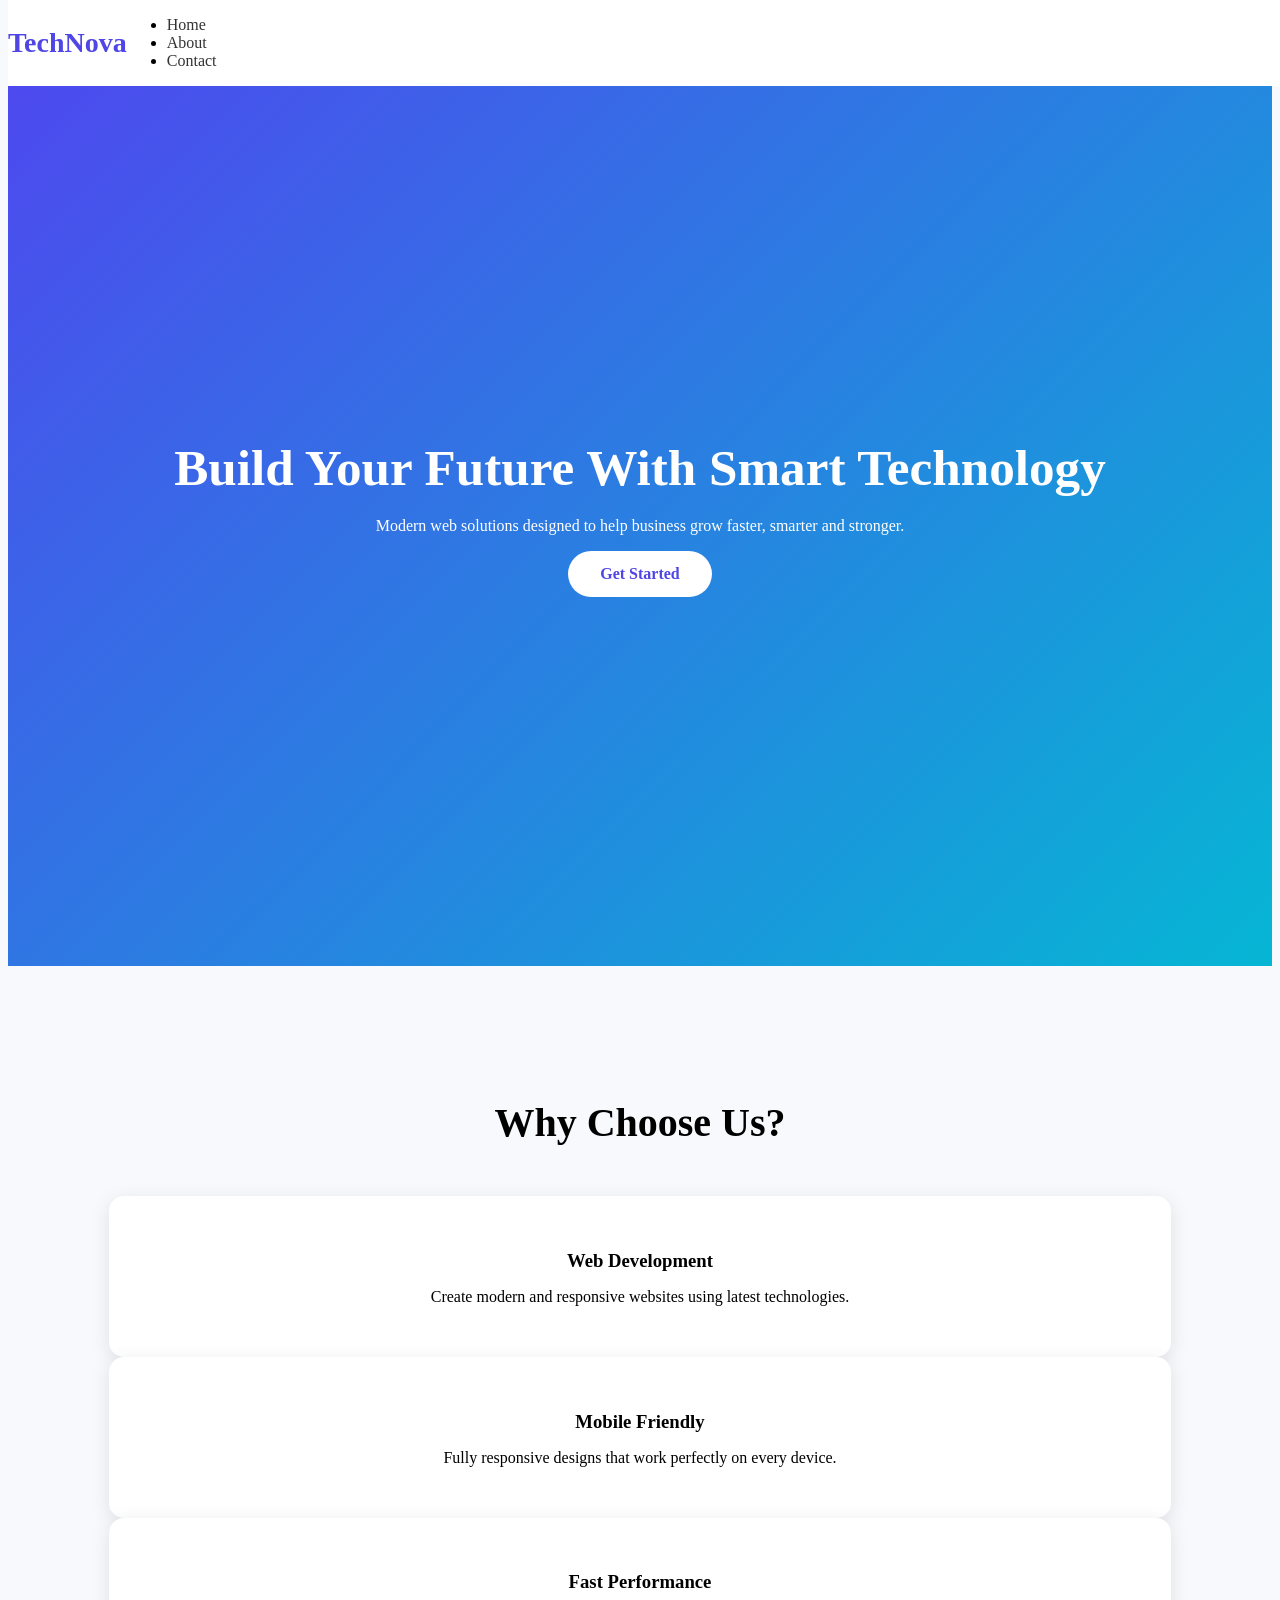
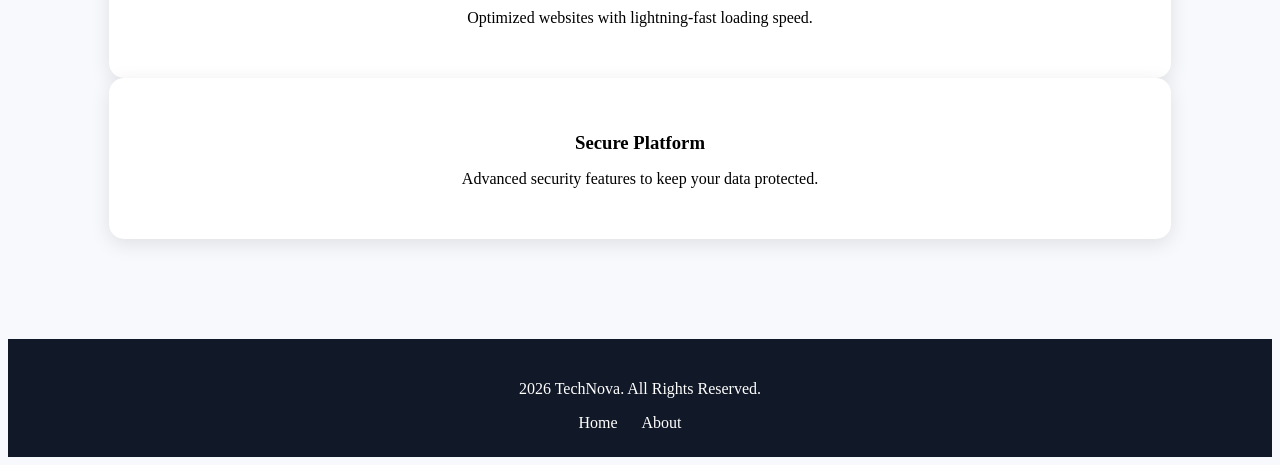
<file: index.html>
<!DOCTYPE html>
<html lang="en">
<head>
<meta charset="UTF-8">
<meta name="viewport"
content="width=device-width, initial-scale=1.0>
<title>TechNova Landing Page</title>
<!-- Google Font -->
<link
href="http://fonts.googleapis.com/css2?family=Poopins:wght@300;400;500;600;700&display=swap"
rel="stylesheet">
<!-- Font Awesome -->
<link rel="stylesheet" href="style.css">
href="https://cdnjs.cloudflare.com/ajax/libs/font-awesome/6.5.1/css/all.css">
<link rel="stylesheet" href="style.css">
</head>
<body>
<!-- Header -->
<header>
<nav class="navbar">
<div class="logo">TechNova</div>
<ul class="nav-links">
<li><a href="#">Home</a></li>
<li><a href="#features">About</a></li>
<li><a href="#footer">Contact</a></li>
</nav>
</header>
<!-- Hero Section -->
<section class="hero">
<div class="hero-content">
<h1>Build Your Future With Smart Technology</h1>
<p>
Modern web solutions designed to help business grow faster, smarter and stronger.
</p>
<a href="#" class="btn">Get Started</a>
</div>
</section>
<!-- Features -->
<section class="features" id="features">
<h2>Why Choose Us?</h2>
<div class="card-container">
<div class="card">
<i class="fas fa-laptop-code"></i>
<h3>Web Development</h3>
<p>Create modern and responsive websites using latest technologies.</p>
</div>
<div class="card">
<i class="fas fa-mobile-screen"></i>
<h3>Mobile Friendly</h3>
<p>Fully responsive designs that work perfectly on every device.</p>
</div>
<div class="card">
<i class="fas fa-rocket"></i>
<h3>Fast Performance</h3>
<p>Optimized websites with lightning-fast loading speed.</p>
</div>
<div class="card">
<i class="fas fa-shield-alt"></i>
<h3>Secure Platform</h3>
<p>Advanced security features to keep your data protected.</p>
</div>
</div>
</section>
<!-- Footer -->
<footer id="footer">
<p> 2026 TechNova. All Rights Reserved.</p>
<div class="footer-links">
<a href="#">Home</a>
<a href="#">About</a>
<a href="#"Contact</a>
</div>
</footer>
</body>
</html>
</file>
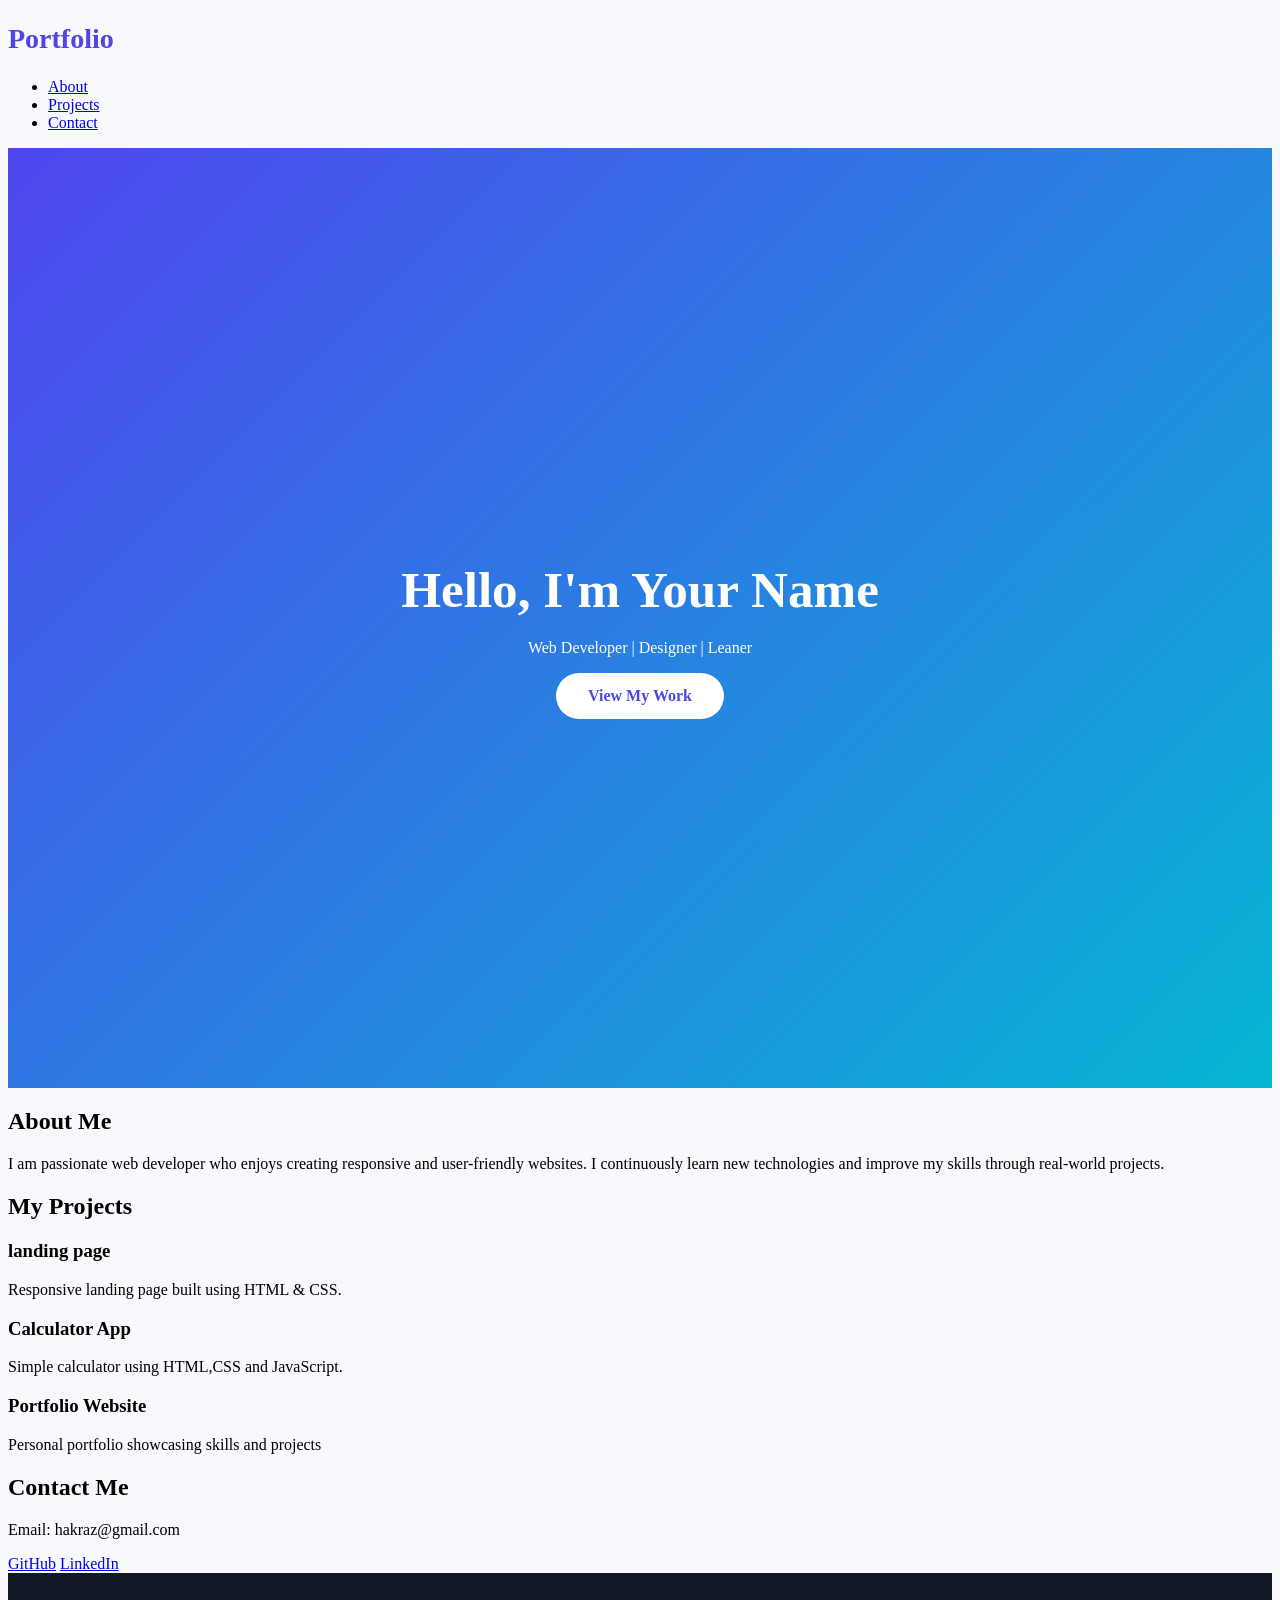
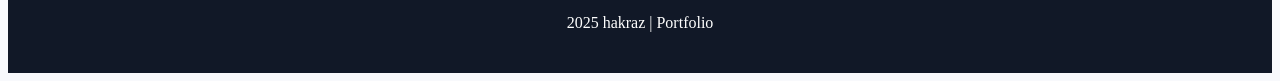
<file: index2.html>
<!DOCTYPE html>
<html lang="en">
<head>
    <meta charset="UTF-8">
    <meta name="viewport"
content="width=device-width, initial-scale=1.0">
    <title>Your Name |  Portfolio</title>
    <link rel="stylesheet" href="style.css">
    <link
href="https://fonts.googleapis.com/css2?family=Poppins:wght@300;400;600;700&display=swap"
rel="stylesheet">
</head>
<body>
    <!-- Navbar -->
    <header>
         <nav>
             <h2 class="logo">Portfolio</h2>
             <ul>
                 <li><a href="#about">About</a></li>
                 <li><a
href="#Projects">Projects</a></li>
                 <li><a href="#contact">Contact</a></li>
             </ul>
         </nav>
      </header>
      <!-- Hero Section -->
      <section class="hero">
            <div class="hero-content">
                <h1>Hello, I'm <span>Your Name</span></h1>
                <p>Web Developer | Designer | Leaner</p>
                <a href="#projects" class="btn">View My Work</a>
            </div>
      </section>
      <!-- About Section -->
      <section id="about" class="about fade-in">
          <h2>About Me</h2>
          <p>
              I am passionate web developer who enjoys creating
              responsive and user-friendly websites. I continuously
              learn new technologies and improve my skills through
              real-world projects.
          </p>
       </section>
       <!-- Project Section -->
       <section id="projects" class="projects fade-in">
          <h2>My Projects</h2>
          <div class="project container">
               <div class="project-card">
                    <h3>landing page</h3>
                    <p>
                        Responsive landing page built using HTML & CSS.
                    </p>
               </div>
               <div class="project-card">
                    <h3>Calculator App</h3>
                    <p>
                        Simple calculator using HTML,CSS and JavaScript.
                    </p>
               </div>
               <div class="project-card">
                    <h3>Portfolio Website</h3>
                    <p>
                        Personal portfolio showcasing skills and projects
                    </p>
               </div>
           </div>
        </section>
        <!-- Contact Section -->
        <section id="contact" class=contact fade-in">       
           <h2>Contact Me</h2>
           <p>Email: hakraz@gmail.com</p>
           <div class="social-links">
                <a href="#">GitHub</a>
                <a href="#">LinkedIn</a>
           </div>
        </section>
        <footer>
           <p> 2025 hakraz | Portfolio</p>
        </footer>
</body>
</html>
</file>
<file: style.css>
CSS
*{
   margin:0;
   padding:0;
   box-sizing:border-box;
   font-family:'Poopins',sans-serif;
}
html{
   scroll-behaviour:smooth;
}
body{
   background:#f8f9fc;
}
/* Navbar */
.navbar{
   display:flex;
   justify-conteny:space-between;
   align-items:center;
   padding;20px 8%;
   background:white;
   box-shadow;0 2px 10px rgba(0,0,0,0.1);
   position:fixed;
   width:100%;
   top:0;
   z-index:100;
}
.logo{
   font-size:28px;
   font-weight:700;
   color:#4f46e5;
}
.nav-links a{
   text-decoration:none;
   color:#333;
   font-weight:500;
   transition:0.3s;
}
.nav-links a:hover{
   color:#4f46ef;
}
/*Hero Section */
.hero{
   height:100vh;
   background:linear-gradient(135deg,#4f46ef,#06b6d4);
   display:flex;
   justify-content:center;
   align-items:center;
   text-align:center;
   color:white;
   padding:20px;
}
.hero-content h1{
   font-size:3.2rem;
   margin-bottom:20px;
}
.hero content p{
   font-size:1.1rem;
   max-width:650px;
   margin:auto;
   margin-bottom:30px
}
.btn{
   display:inline-block;
   background:white;
   color:#4f46e5;
   text-decoration:none;
   padding:14px 32px;
   border-radius:30px;
   font-weight:600;
   transition:0.4s;
}
.btn:hover{
   transform:translateY(-5px);
   box-shadow:0 10px 20px rgba(0,0,0,0.2);
}
/* Features */
.features{
   padding:100px 8%;
   text-align:center;
}
.features h2{
   font-size:2.5rem;
   margin-bottom:50px;
}
.card container{
   display.grid;
   grid-template-columns:repeat(auto-fit,minmax(250px,1fr));
   gap:px;
}
.card{
   background:white;
   padding:35px;
   border-radius:15px;
   box-shadow:0 5px 20px rgba(0,0,0,0.1);
   transition:0.4s;
}
.card:hover{
   transform:translateY(-10px);
}
.card i{
   font-size:45px;
   color:#4f46e5;
   margin-bottom:20px;
}
.card h3{
   margin-bottom:15px;
}
/* Footer */
footer{
   background:#111827;
   color:white;
   text-align:center;
   padding:25px;
}
.footer-links{
   margin-top:10px;
}
.footer-links a{
   color:white;
   text-decoration:none;
   margin:0 10px;
}
.footer-links a:hover{
   color:#06b6d4;
}
/# Responsive */
@media(max-width:768px){
   .navbar{
       flex-direction:column;
       gap:15px;
}
   .hero-content h1{
       font-size:2.2rem;
}
   .hero-content p{
       font-size:1rem;
}
   .nav-links{
       gap:15px;
   }
}
</file>
